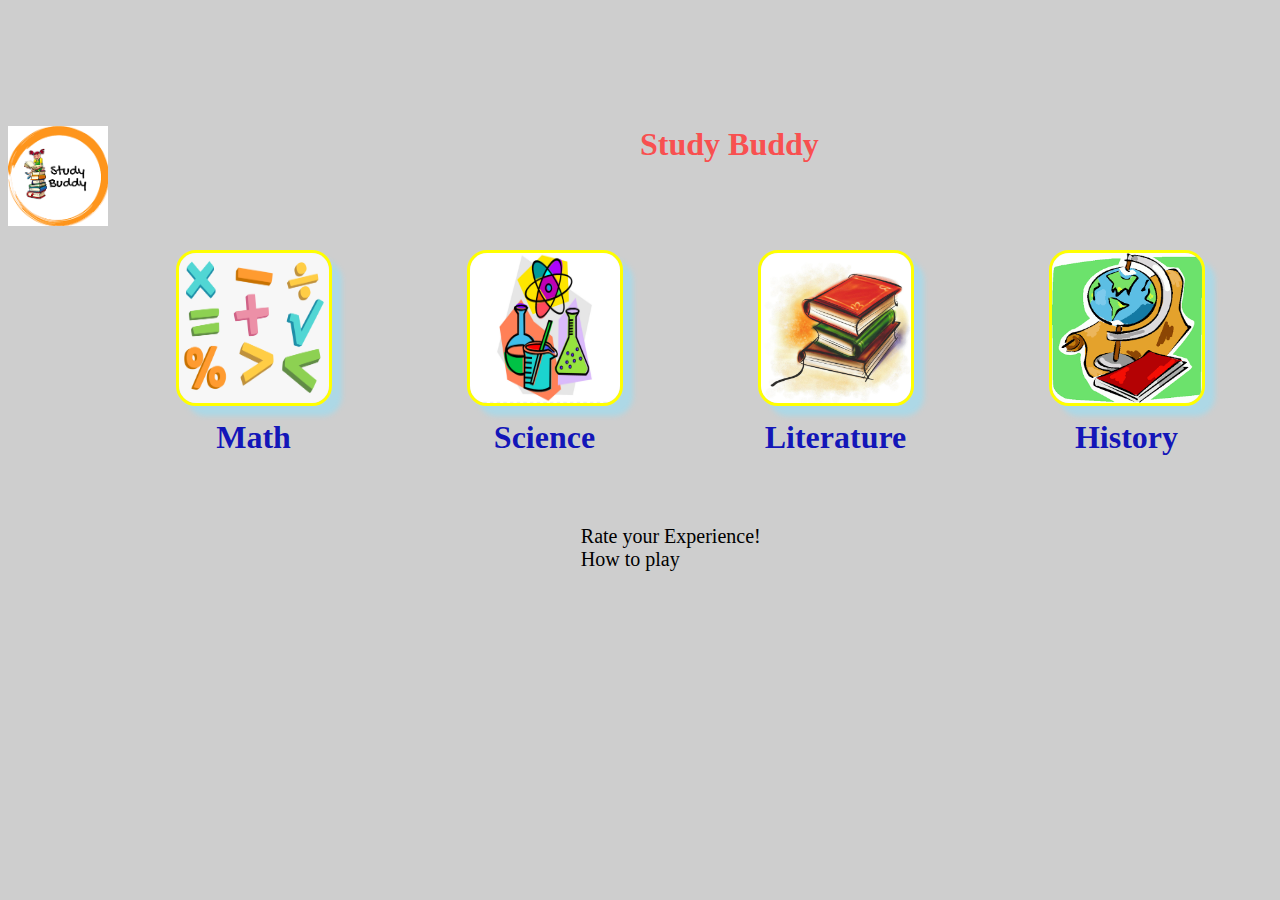
<file: index.html>
<!DOCTYPE html>
<html lang="en">

<head>
    <meta charset="utf-8">
    <title>StudyBuddy</title>
    <link rel="icon"
        href="https://img.freepik.com/premium-vector/concept-stack-book-school-stuff-with-globe-magnifying-glass-isolated-white-cartoon-illustration-study-material-school-university-textbook_106293-210.jpg" />
    <meta name="viewport" content="width=device-width, initial-scale=1">
    <link rel="stylesheet" href="/src/css/style.css">
</head>


<body>
    <img class="icon" src="/src/images/study_buddy.png" alt="StudyBuddy">
    <h1 class="title">Study Buddy</h1>
    <section class="gameboards">
        <!-- Math -->
        <div class="game">
            <a href="./gameboard/math.html">
                <img class="section-img" src="/src/images/math.png" alt="Math quiz">
                <div class="proj">
                    <h2 class="name">Math</h2>
                </div>
            </a>
        </div>
        <!-- Science -->
        <div class="game">
            <a href="./gameboard/science.html">
                <img class="section-img" src="/src/images/science.jpg" alt="Science quiz">
                <div class="proj">
                    <h2 class="name">Science</h2>
                </div>
            </a>
        </div>
        <!-- Literature -->
        <div class="game">
            <a href="./gameboard/literature.html">
                <img class="section-img" src="/src/images/literature.jpg" alt="Literature quiz">
                <div class="proj">
                    <h2 class="name">Literature</h2>
                </div>
            </a>
        </div>
        <!-- History -->
        <div class="game">
            <a href="./gameboard/history.html">
                <img class="section-img" src="/src/images/history.png" alt="History quiz">
                <div class="proj">
                    <h2 class="name">History</h2>
                </div>
            </a>
        </div>
    </section>
    <div class="footer">
        <a href="https://forms.gle/bx957pLNU9H895Bt7">Rate your Experience!</a>
        <a href="/src/images/howtoplay.pdf">How to play</a>
    </div>
</body>

</html>
</file>
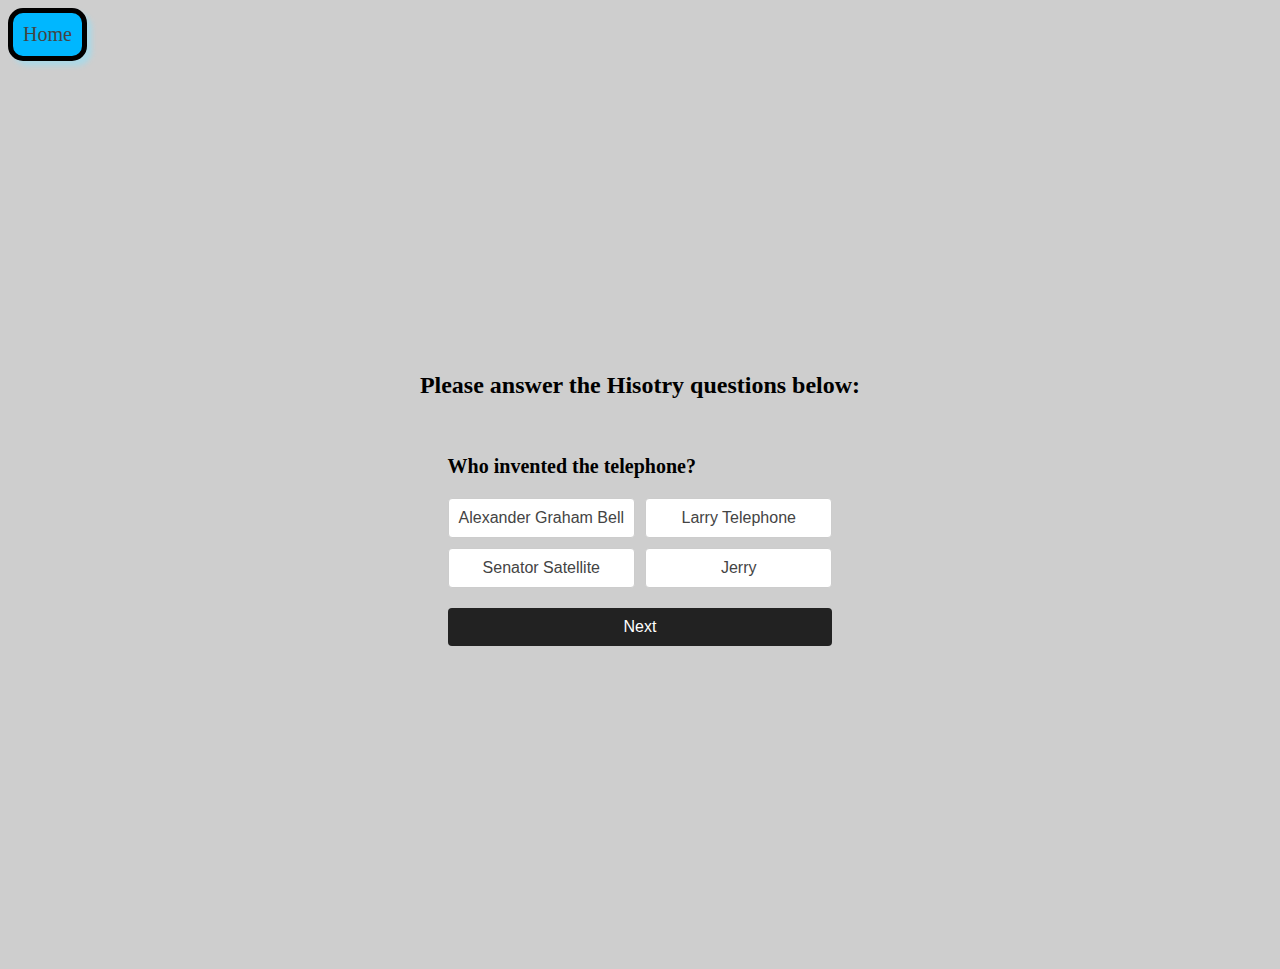
<file: gameboard/history.html>
<!DOCTYPE html>
<html lang="en">

<head>
    <meta charset="utf-8">
    <title>StudyBuddy</title>
    <link rel="icon"
        href="https://img.freepik.com/premium-vector/concept-stack-book-school-stuff-with-globe-magnifying-glass-isolated-white-cartoon-illustration-study-material-school-university-textbook_106293-210.jpg" />
    <meta name="viewport" content="width=device-width, initial-scale=1">
    <link rel="stylesheet" href="/src/css/level-style.css">
</head>

<body>
    <a class="back" href="/index.html">Home</a>
    <div class="level">
        <h1 id="header">Please answer the Hisotry questions below:</h1>
        <div class="container">
            <h2 id="question">question display</h2>
            <div id="ans-buttons" class="button-grid">
                <button class="button">answer one</button>
                <button class="button">answer two</button>
                <button class="button">answer three</button>
                <button class="button">answer four</button>
            </div>
            <button id="next-button" class="next-button">Next</button>
            <audio id="correct" src="/src/sound/yippee.mp3"></audio>
            <audio id="incorrect" src="/src/sound/awww.mp3"></audio>
        </div>
        
    </div>
    <script src="/src/js/history.js"></script>

</body>

</html>
</file>
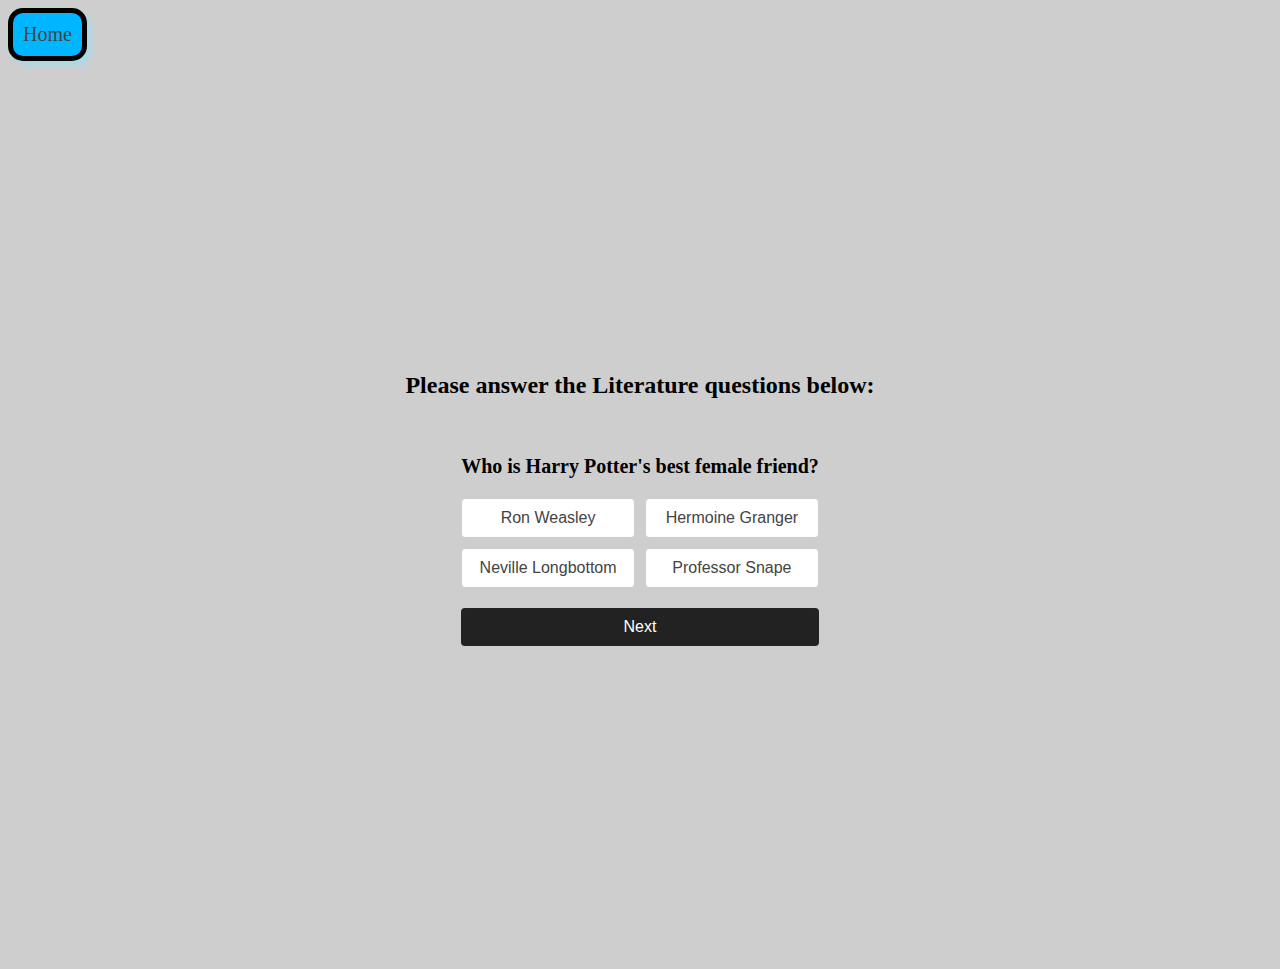
<file: gameboard/literature.html>
<!DOCTYPE html>
<html lang="en">

<head>
    <meta charset="utf-8">
    <title>StudyBuddy</title>
    <link rel="icon"
        href="https://img.freepik.com/premium-vector/concept-stack-book-school-stuff-with-globe-magnifying-glass-isolated-white-cartoon-illustration-study-material-school-university-textbook_106293-210.jpg" />
    <meta name="viewport" content="width=device-width, initial-scale=1">
    <link rel="stylesheet" href="/src/css/level-style.css">
</head>

<body>
    <a class="back" href="/index.html">Home</a>
    <div class="level">
        <h1 id="header">Please answer the Literature questions below:</h1>
        <div class="container">
            <h2 id="question">question display</h2>
            <div id="ans-buttons" class="button-grid">
                <button class="button">answer one</button>
                <button class="button">answer two</button>
                <button class="button">answer three</button>
                <button class="button">answer four</button>
            </div>
            <button id="next-button" class="next-button">Next</button>
            <audio id="correct" src="/src/sound/yippee.mp3"></audio>
            <audio id="incorrect" src="/src/sound/awww.mp3"></audio>
        </div>
        
    </div>
    <script src="/src/js/literature.js"></script>

</body>

</html>
</file>
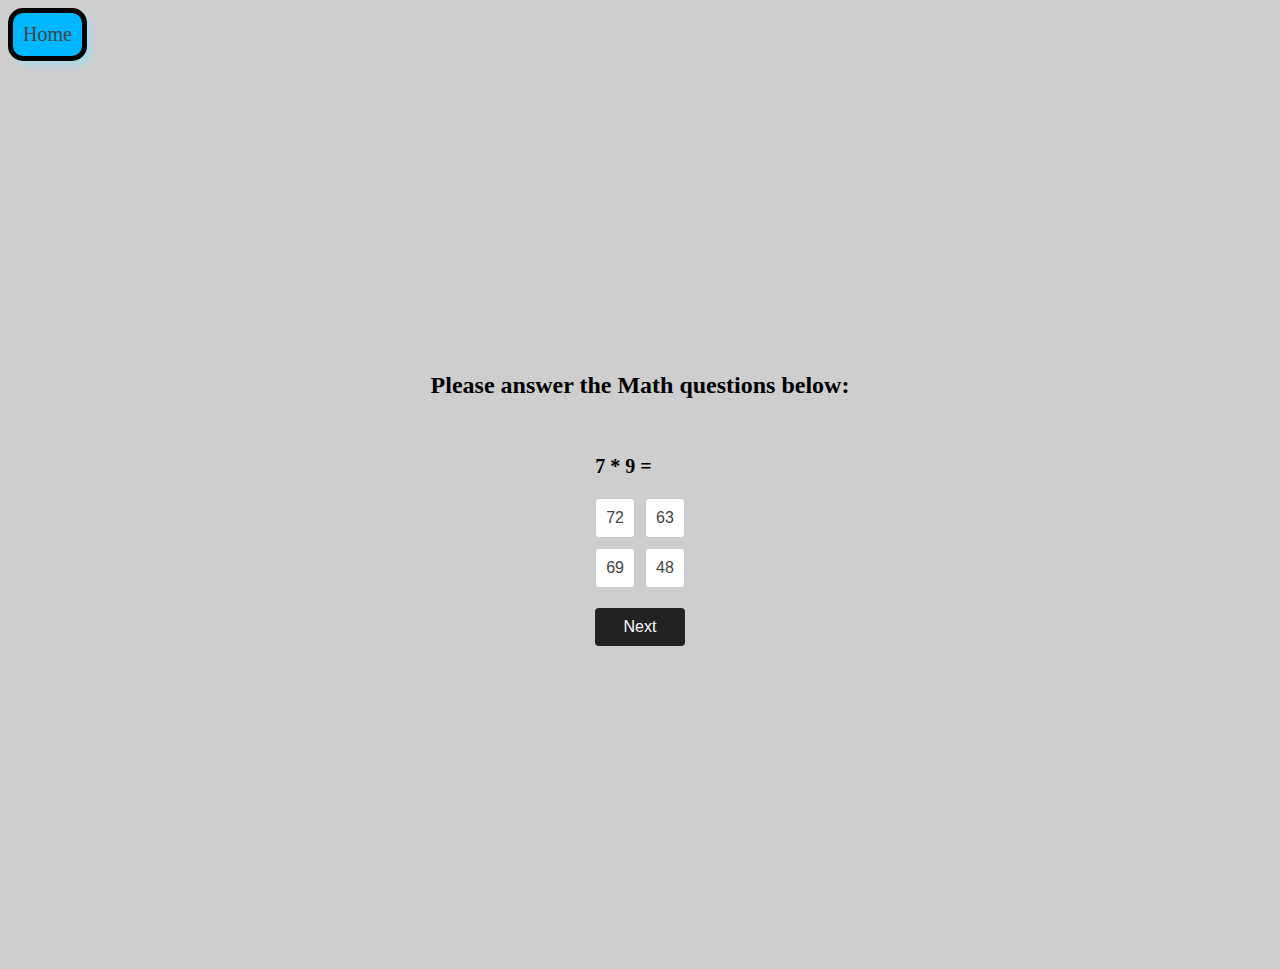
<file: gameboard/math.html>
<!DOCTYPE html>
<html lang="en">

<head>
    <meta charset="utf-8">
    <title>StudyBuddy</title>
    <link rel="icon"
        href="https://img.freepik.com/premium-vector/concept-stack-book-school-stuff-with-globe-magnifying-glass-isolated-white-cartoon-illustration-study-material-school-university-textbook_106293-210.jpg" />
    <meta name="viewport" content="width=device-width, initial-scale=1">
    <link rel="stylesheet" href="/src/css/level-style.css">
</head>


<body>
    <a class="back" href="/index.html">Home</a>
    <div class="level">
        <h1 id="header">Please answer the Math questions below:</h1>
        <div class="container">
            <h2 id="question">question display</h2>
            <div id="ans-buttons" class="button-grid">
                <button class="button">answer one</button>
                <button class="button">answer two</button>
                <button class="button">answer three</button>
                <button class="button">answer four</button>
            </div>
            <button id="next-button" class="next-button">Next</button>
            <audio id="correct" src="/src/sound/yippee.mp3"></audio>
            <audio id="incorrect" src="/src/sound/awww.mp3"></audio>
        </div>
        
    </div>
    <script src="/src/js/math.js"></script>

</body>

</html>
</file>
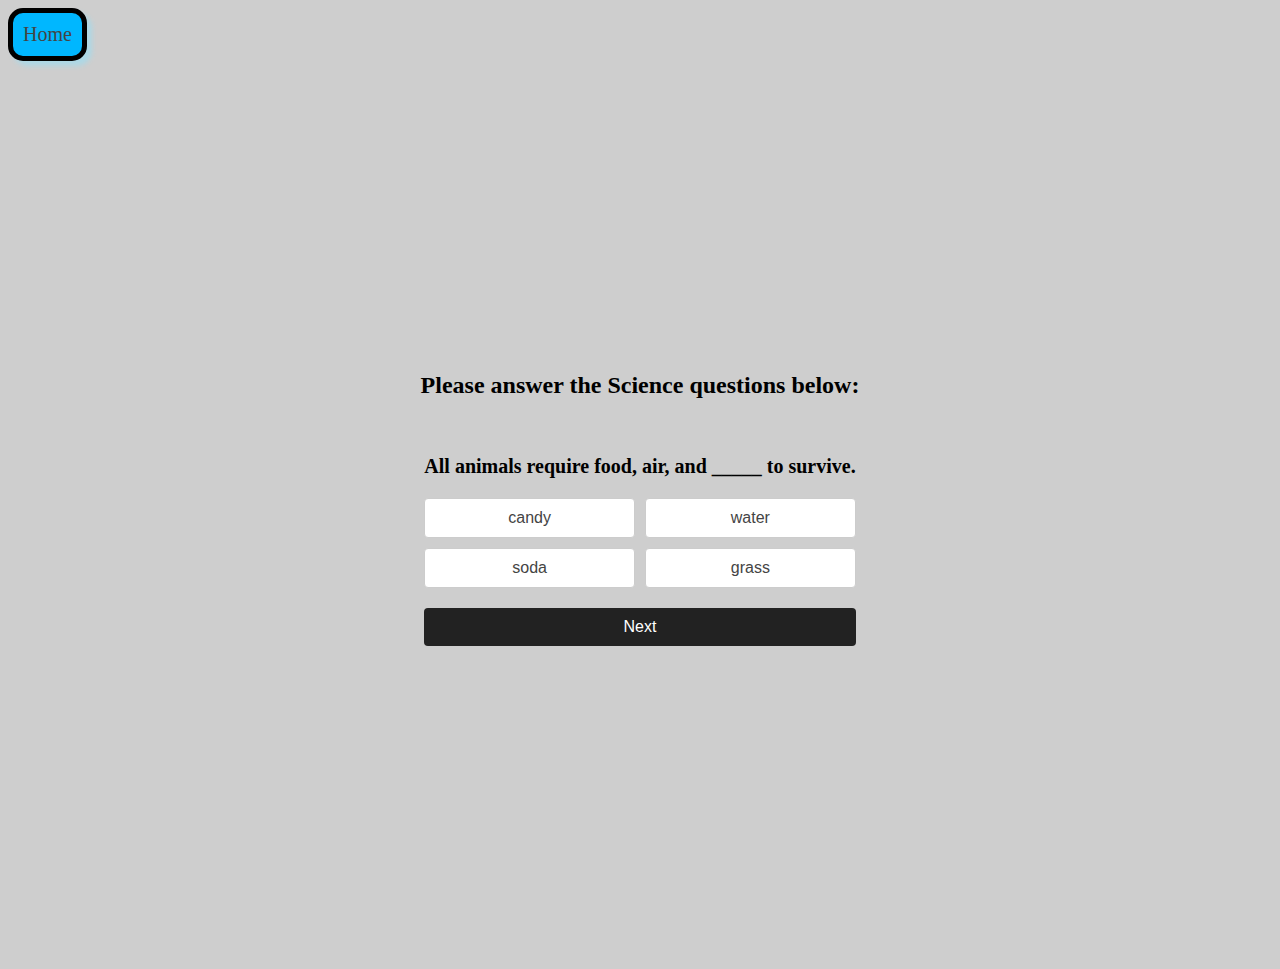
<file: gameboard/science.html>
<!DOCTYPE html>
<html lang="en">

<head>
    <meta charset="utf-8">
    <title>StudyBuddy</title>
    <link rel="icon"
        href="https://img.freepik.com/premium-vector/concept-stack-book-school-stuff-with-globe-magnifying-glass-isolated-white-cartoon-illustration-study-material-school-university-textbook_106293-210.jpg" />
    <meta name="viewport" content="width=device-width, initial-scale=1">
    <link rel="stylesheet" href="/src/css/level-style.css">
</head>

<body>
    <a class="back" href="/index.html">Home</a>
    <div class="level">
        <h1 id="header">Please answer the Science questions below:</h1>
        <div class="container">
            <h2 id="question">question display</h2>
            <div id="ans-buttons" class="button-grid">
                <button class="button">answer one</button>
                <button class="button">answer two</button>
                <button class="button">answer three</button>
                <button class="button">answer four</button>
            </div>
            <button id="next-button" class="next-button">Next</button>
            <audio id="correct" src="/src/sound/yippee.mp3"></audio>
            <audio id="incorrect" src="/src/sound/awww.mp3"></audio>
        </div>
        
    </div>
    <script src="/src/js/science.js"></script>

</body>

</html>
</file>
<file: src/css/style.css>
body {
    min-width: 200px;
    min-height: 200px;
    overflow-x: hidden;
    overflow-y: hidden;
    background-color: rgb(206, 206, 206);
}


/* Style links */
.footer a {
    color: #000000;
    margin-bottom: 50%;
    margin-left: 45%;
    padding: 4px;   
    text-decoration: none;
    font-size: 20px;
    font-family: Verdana;

}

.title {
    margin-left: 50%;
    margin-top: 10%;
    color: rgb(248, 80, 80);
}


.icon {
    float: left;
    width: 100px;
    height: 100px;
}

/* Change the background color on mouse-over */
.footer a:hover {
    background-color: #ffffff;
    color: rgb(255, 0, 0);
    padding: 5px 10px 5px 10px;
}


.select-game {
    display: table;
    margin: 10px auto 10px auto;
    padding: 15px;
    font-size: 24px;
    font-family: Verdana;
    background-color: #999999;
    color: rgb(206, 206, 206);
    border: 5px solid rgb(39, 38, 38);
    border-radius: 20px;
}

.gameboards {
    z-index: 4;
    display: flex;
    flex-direction: row;
    padding-top: 10px;
    overflow-x: hidden;
    overflow-y: auto;
    justify-content: center;
}

.game {
    float: left;
    background: rgb(206, 206, 206);
    width: 25%;
    height: 280px;
    padding: 15px;
    margin: 10px;
    display: flex;
    align-items: center;
    justify-content: center;
}

.section-img {
    width: 150px;
    height: 150px;
    border: 3px solid yellow;
    border-radius: 20px;
    display: flex;
    align-items: center;
    justify-content: center;
    box-shadow: 10px 10px 5px lightblue;
}

.section-img:hover {
    box-shadow: 20px 20px 5px lightblue;
}

.proj {
    height: 4rem;
    display: flex;
    align-items: center;
    justify-content: center;
    color: #0003b6e7;
}

.name {
    font-size: 2.0rem;
}

a:link {
    text-decoration: none;
}

a:visited {
    text-decoration: none;
}

a:hover {
    text-decoration: none;
}

a:active {
    text-decoration: none;
}
</file>
<file: src/css/level-style.css>
body {
  background-color: rgb(206, 206, 206);
}


.back {
    background-color: rgb(0, 183, 255);
    font-family: Verdana;
    font-size: 20px;
    text-decoration: none;
    display: inline-block;
    padding: 10px;
    border: 5px solid black;
    border-radius: 15px;
    box-shadow: 5px 5px 5px lightblue;
}
  

a {
    color: #444;
    text-decoration: none;
  }
  
.container {
    margin: 0 auto;
    max-width: 600px;
    padding: 20px;
  }
  
.level {
    display: flex;
    flex-direction: column;
    justify-content: center;
    min-height: 100vh;
  }
  
.button-grid {
    display: grid;
    grid-template-columns: 1fr 1fr;
    gap: 10px;
    margin-top: 10px;
  }
  
.button {
    background-color: #fff;
    border: 1px solid #ccc;
    border-radius: 4px;
    color: #444;
    cursor: pointer;
    font-size: 16px;
    padding: 10px;
    text-align: center;
    transition: all 0.3s ease;
    width: 100%;
  }
  
.button:hover {
    background-color: #f2f2f2;
  }
  
.next-button {
    background-color: #222;
    border: none;
    border-radius: 4px;
    color: #fff;
    cursor: pointer;
    font-size: 16px;
    margin-top: 20px;
    padding: 10px;
    text-align: center;
    transition: all 0.3s ease;
    width: 100%;
  }
  
.next-button:hover {
    background-color: #00f7ff;
  }
  
  /* Styles specific to the quiz program */
#header {
    font-size: 24px;
    font-weight: bold;
    margin-bottom: 20px;
    text-align: center;
  }
  
#question {
    font-size: 20px;
    font-weight: bold;
    margin-bottom: 20px;
  }
  
#ans-buttons {
    margin-top: 10px;
  }
  
#ans-buttons button {
    font-size: 16px;
    padding: 10px;
  }
  
#ans-buttons button.disabled {
    background-color: #f2f2f2;
    border-color: #222;
    color: #999;
    cursor: default;
  }
  
#ans-buttons button.correct {
    background-color: #4CAF50;
    border-color: #4CAF50;
    color: #fff;
  }
  
#ans-buttons button.incorrect {
    background-color: #f44336;
    border-color: #f44336;
    color: #fff;
  }
</file>
